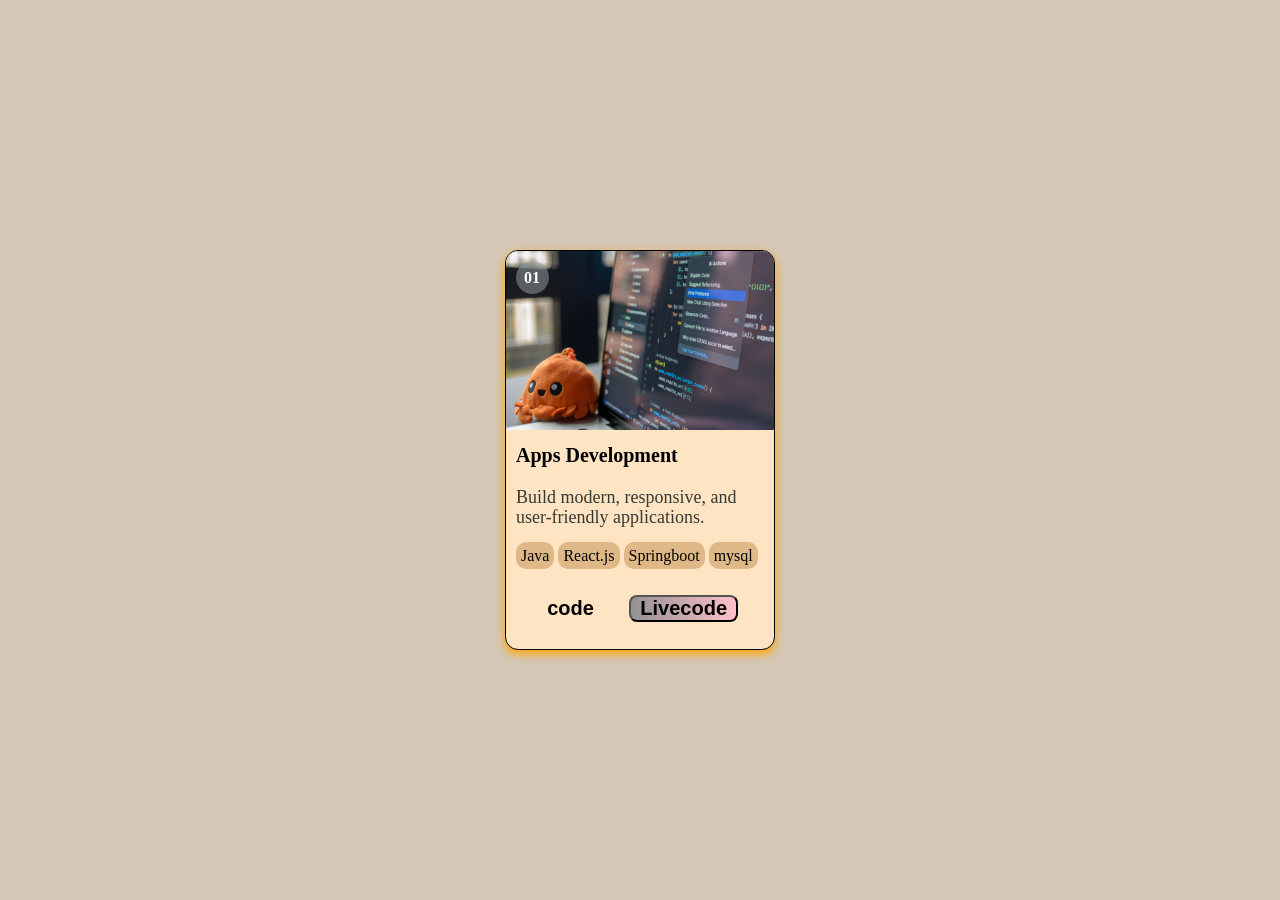
<file: CSS-Project/index.html>
<!doctype html>
<html lang="en">
  <head>
    <meta charset="UTF-8" />
    <meta name="viewport" content="width=device-width, initial-scale=1.0" />
    <title>Document</title>
    <link rel="stylesheet" href="style.css" />
  </head>
  <body>
    <section class="card">
      <div class="img">
        <img
          src="pexels-dkomov-34804015.jpg"
          alt="" />
        <div class="number">01</div>
      </div>
      <div class="info">
        <h2>Apps Development</h2>
        <p>
         <p>Build modern, responsive, and user-friendly applications.</p>
        </p>

        <div class="teck-stack">
          <span>Java</span>
          <span>React.js</span>
          <span>Springboot</span>
          <span>mysql</span>
        </div>
        <div class="buttons">
          <button class="code">code</button>
          <button class="livecode">Livecode</button>
        </div>
      </div>
    </section>
  </body>
</html>
</file>
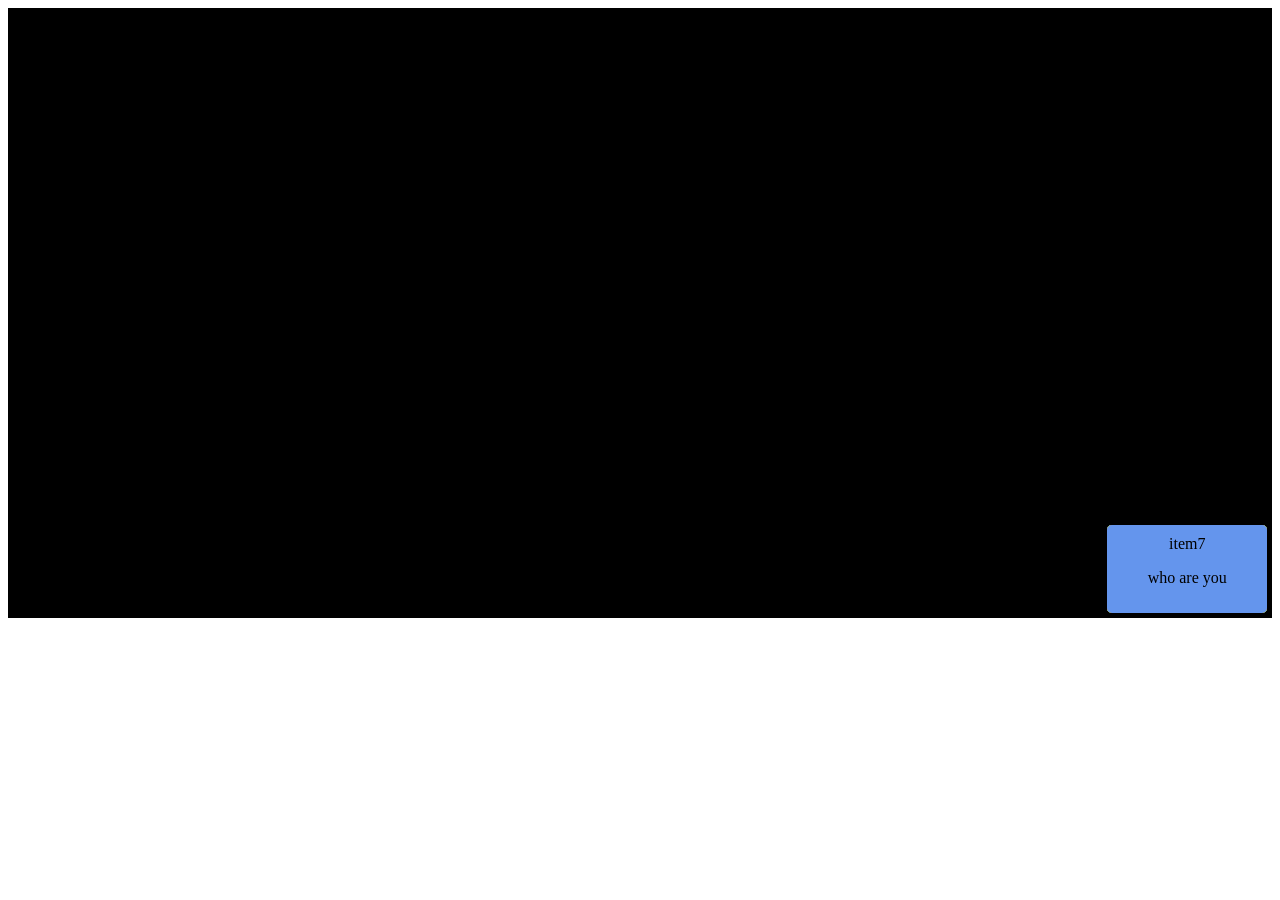
<file: Class-Codes/Grid.html>
<!DOCTYPE html>
<html lang="en">
<head>
    <meta charset="UTF-8">
    <meta name="viewport" content="width=device-width, initial-scale=1.0">
    <title>Document</title>
    <style>
        .container{
            border: 5px solid black;
            background-color: black;
            display: grid;
            grid-template-columns: 1fr 1fr 1fr;
            grid-template-rows: 1fr 1fr 1fr;
            gap: 10px;
            height: 600px;

            /* grid-template-areas:
            "item1 item1 item2"
            "item3 item4 item5"
            "item6 item7 item5";
            padding: 5px;
            margin:auto; */
            


        }
        .box1{
            background-color: rgb(80, 145, 202);
            text-align: center;
            padding: 10px;
            grid-area: item1;
            border-radius: 5px;

        }
        .box2{
            background-color: aqua;
            text-align: center;
            padding: 10px;
            grid-area: item2;
            border-radius: 5px;
        }
        .box3{
            background-color: aquamarine;
            text-align: center;
            padding: 10px;
            grid-area: item3;
            border-radius: 5px;

        }
        .box4{
            background-color: bisque;
            text-align: center;
            padding: 10px;
            grid-area: item4;
            border-radius: 5px;
        }
        .box5{
            background-color: chartreuse;
            text-align: center;
            padding: 10px;
            grid-area: item5;
            border-radius: 5px;
        }
        .box6{
            background-color: chocolate;
            text-align: center;
            padding: 10px;
            grid-area: item6;
            border-radius: 5px;
        }
        .box7{
            background-color: cornflowerblue;
            text-align: center;
            padding: 10px;
            grid-area: item7;
            border-radius: 5px;
        }

    </style>
</head>
<body>
    <div class="container">

        <div class="box1">item1
            <p>Better now closer</p>
        </div>

        <div class="box2">item2
            <p>Shackend</p>
        </div>

        <div class="box3">item3
            <p>Team Adaption</p>
        </div>

        <div class="box4">item4
            <p>sync</p>
        </div>

        <div class="box5">item5
            <p>Bring people together</p>
        </div>

        <div class="box6">item6
            <p>hello all</p>
        </div>

        <div class="box7">item7
            <p>who are you</p>
        </div>

    </div>
</body>
</html>
</file>
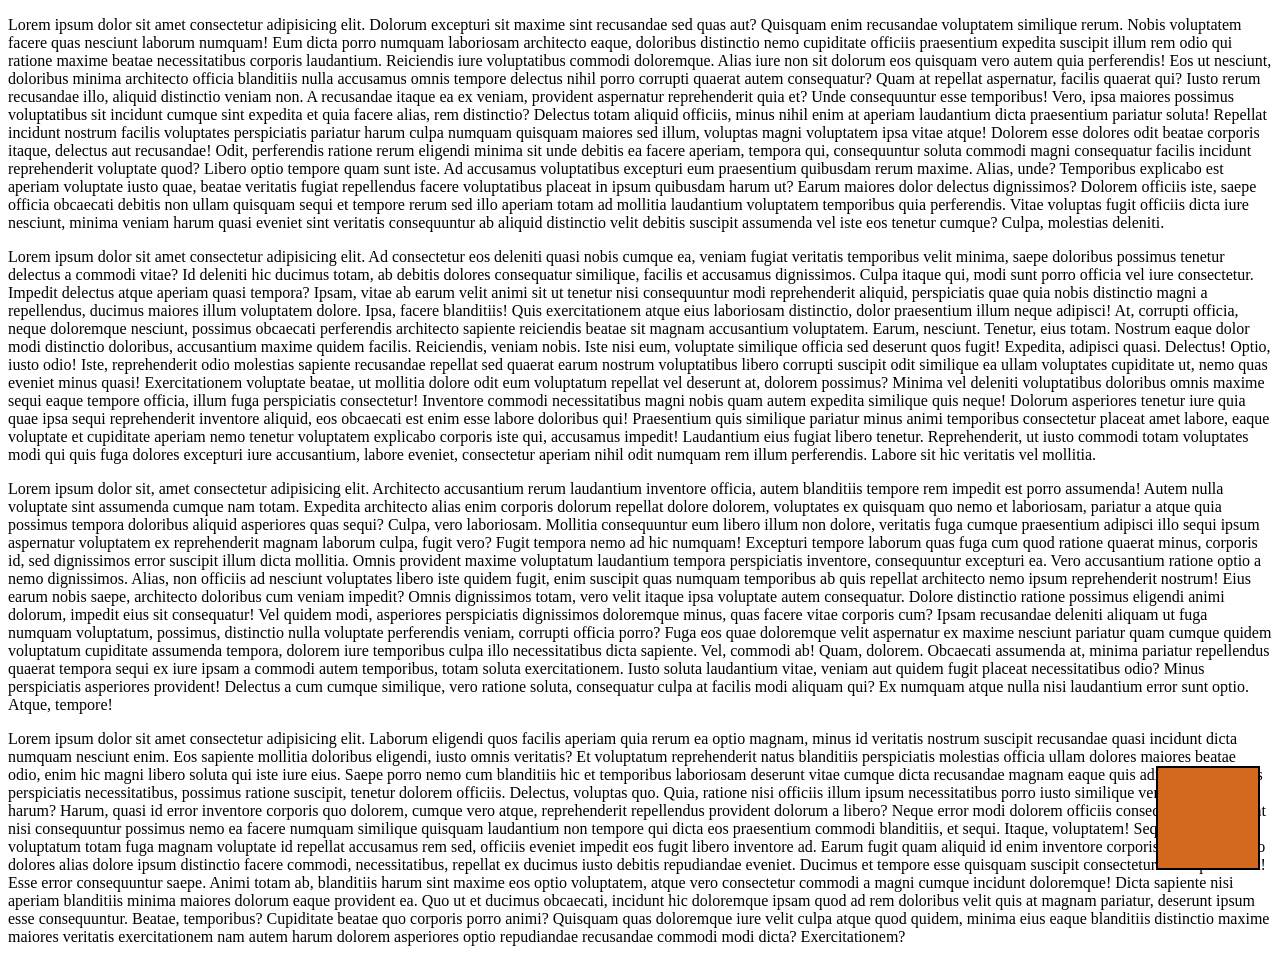
<file: Class-Codes/position.html>
<!doctype html>
<html lang="en">
  <head>
    <meta charset="UTF-8" />
    <meta name="viewport" content="width=device-width, initial-scale=1.0" />
    <title>Document</title>

    <style>
      .box {
        border: 2px solid black;
        background-color: chocolate;
        width: 100px;
        height: 100px;

        /* position: static; */

        position: fixed;
        /* top: 100px; */
        bottom: 30px;
        right: 20px;


        /* position: sticky;
        top: 100px; */

        /* position: relative;
        top: 100px; */

        /* position: absolute;
        top: 100px; */

      }
      /* .parent{
        position: relative;
        border: 2px solid black;
        height: 100px;
      } */
    </style>
  </head>
  <body>
    <div>
      <p>
        Lorem ipsum dolor sit amet consectetur adipisicing elit. Dolorum
        excepturi sit maxime sint recusandae sed quas aut? Quisquam enim
        recusandae voluptatem similique rerum. Nobis voluptatem facere quas
        nesciunt laborum numquam! Eum dicta porro numquam laboriosam architecto
        eaque, doloribus distinctio nemo cupiditate officiis praesentium
        expedita suscipit illum rem odio qui ratione maxime beatae
        necessitatibus corporis laudantium. Reiciendis iure voluptatibus commodi
        doloremque. Alias iure non sit dolorum eos quisquam vero autem quia
        perferendis! Eos ut nesciunt, doloribus minima architecto officia
        blanditiis nulla accusamus omnis tempore delectus nihil porro corrupti
        quaerat autem consequatur? Quam at repellat aspernatur, facilis quaerat
        qui? Iusto rerum recusandae illo, aliquid distinctio veniam non. A
        recusandae itaque ea ex veniam, provident aspernatur reprehenderit quia
        et? Unde consequuntur esse temporibus! Vero, ipsa maiores possimus
        voluptatibus sit incidunt cumque sint expedita et quia facere alias, rem
        distinctio? Delectus totam aliquid officiis, minus nihil enim at aperiam
        laudantium dicta praesentium pariatur soluta! Repellat incidunt nostrum
        facilis voluptates perspiciatis pariatur harum culpa numquam quisquam
        maiores sed illum, voluptas magni voluptatem ipsa vitae atque! Dolorem
        esse dolores odit beatae corporis itaque, delectus aut recusandae! Odit,
        perferendis ratione rerum eligendi minima sit unde debitis ea facere
        aperiam, tempora qui, consequuntur soluta commodi magni consequatur
        facilis incidunt reprehenderit voluptate quod? Libero optio tempore quam
        sunt iste. Ad accusamus voluptatibus excepturi eum praesentium quibusdam
        rerum maxime. Alias, unde? Temporibus explicabo est aperiam voluptate
        iusto quae, beatae veritatis fugiat repellendus facere voluptatibus
        placeat in ipsum quibusdam harum ut? Earum maiores dolor delectus
        dignissimos? Dolorem officiis iste, saepe officia obcaecati debitis non
        ullam quisquam sequi et tempore rerum sed illo aperiam totam ad mollitia
        laudantium voluptatem temporibus quia perferendis. Vitae voluptas fugit
        officiis dicta iure nesciunt, minima veniam harum quasi eveniet sint
        veritatis consequuntur ab aliquid distinctio velit debitis suscipit
        assumenda vel iste eos tenetur cumque? Culpa, molestias deleniti.
      </p>
      <div class="parent">
      <div class="box"></div></div>
      <p>
        Lorem ipsum dolor sit amet consectetur adipisicing elit. Ad consectetur
        eos deleniti quasi nobis cumque ea, veniam fugiat veritatis temporibus
        velit minima, saepe doloribus possimus tenetur delectus a commodi vitae?
        Id deleniti hic ducimus totam, ab debitis dolores consequatur similique,
        facilis et accusamus dignissimos. Culpa itaque qui, modi sunt porro
        officia vel iure consectetur. Impedit delectus atque aperiam quasi
        tempora? Ipsam, vitae ab earum velit animi sit ut tenetur nisi
        consequuntur modi reprehenderit aliquid, perspiciatis quae quia nobis
        distinctio magni a repellendus, ducimus maiores illum voluptatem dolore.
        Ipsa, facere blanditiis! Quis exercitationem atque eius laboriosam
        distinctio, dolor praesentium illum neque adipisci! At, corrupti
        officia, neque doloremque nesciunt, possimus obcaecati perferendis
        architecto sapiente reiciendis beatae sit magnam accusantium voluptatem.
        Earum, nesciunt. Tenetur, eius totam. Nostrum eaque dolor modi
        distinctio doloribus, accusantium maxime quidem facilis. Reiciendis,
        veniam nobis. Iste nisi eum, voluptate similique officia sed deserunt
        quos fugit! Expedita, adipisci quasi. Delectus! Optio, iusto odio! Iste,
        reprehenderit odio molestias sapiente recusandae repellat sed quaerat
        earum nostrum voluptatibus libero corrupti suscipit odit similique ea
        ullam voluptates cupiditate ut, nemo quas eveniet minus quasi!
        Exercitationem voluptate beatae, ut mollitia dolore odit eum voluptatum
        repellat vel deserunt at, dolorem possimus? Minima vel deleniti
        voluptatibus doloribus omnis maxime sequi eaque tempore officia, illum
        fuga perspiciatis consectetur! Inventore commodi necessitatibus magni
        nobis quam autem expedita similique quis neque! Dolorum asperiores
        tenetur iure quia quae ipsa sequi reprehenderit inventore aliquid, eos
        obcaecati est enim esse labore doloribus qui! Praesentium quis similique
        pariatur minus animi temporibus consectetur placeat amet labore, eaque
        voluptate et cupiditate aperiam nemo tenetur voluptatem explicabo
        corporis iste qui, accusamus impedit! Laudantium eius fugiat libero
        tenetur. Reprehenderit, ut iusto commodi totam voluptates modi qui quis
        fuga dolores excepturi iure accusantium, labore eveniet, consectetur
        aperiam nihil odit numquam rem illum perferendis. Labore sit hic
        veritatis vel mollitia.
      </p>
      <p>
        Lorem ipsum dolor sit, amet consectetur adipisicing elit. Architecto
        accusantium rerum laudantium inventore officia, autem blanditiis tempore
        rem impedit est porro assumenda! Autem nulla voluptate sint assumenda
        cumque nam totam. Expedita architecto alias enim corporis dolorum
        repellat dolore dolorem, voluptates ex quisquam quo nemo et laboriosam,
        pariatur a atque quia possimus tempora doloribus aliquid asperiores quas
        sequi? Culpa, vero laboriosam. Mollitia consequuntur eum libero illum
        non dolore, veritatis fuga cumque praesentium adipisci illo sequi ipsum
        aspernatur voluptatem ex reprehenderit magnam laborum culpa, fugit vero?
        Fugit tempora nemo ad hic numquam! Excepturi tempore laborum quas fuga
        cum quod ratione quaerat minus, corporis id, sed dignissimos error
        suscipit illum dicta mollitia. Omnis provident maxime voluptatum
        laudantium tempora perspiciatis inventore, consequuntur excepturi ea.
        Vero accusantium ratione optio a nemo dignissimos. Alias, non officiis
        ad nesciunt voluptates libero iste quidem fugit, enim suscipit quas
        numquam temporibus ab quis repellat architecto nemo ipsum reprehenderit
        nostrum! Eius earum nobis saepe, architecto doloribus cum veniam
        impedit? Omnis dignissimos totam, vero velit itaque ipsa voluptate autem
        consequatur. Dolore distinctio ratione possimus eligendi animi dolorum,
        impedit eius sit consequatur! Vel quidem modi, asperiores perspiciatis
        dignissimos doloremque minus, quas facere vitae corporis cum? Ipsam
        recusandae deleniti aliquam ut fuga numquam voluptatum, possimus,
        distinctio nulla voluptate perferendis veniam, corrupti officia porro?
        Fuga eos quae doloremque velit aspernatur ex maxime nesciunt pariatur
        quam cumque quidem voluptatum cupiditate assumenda tempora, dolorem iure
        temporibus culpa illo necessitatibus dicta sapiente. Vel, commodi ab!
        Quam, dolorem. Obcaecati assumenda at, minima pariatur repellendus
        quaerat tempora sequi ex iure ipsam a commodi autem temporibus, totam
        soluta exercitationem. Iusto soluta laudantium vitae, veniam aut quidem
        fugit placeat necessitatibus odio? Minus perspiciatis asperiores
        provident! Delectus a cum cumque similique, vero ratione soluta,
        consequatur culpa at facilis modi aliquam qui? Ex numquam atque nulla
        nisi laudantium error sunt optio. Atque, tempore!
      </p>
      <p>
        Lorem ipsum dolor sit amet consectetur adipisicing elit. Laborum
        eligendi quos facilis aperiam quia rerum ea optio magnam, minus id
        veritatis nostrum suscipit recusandae quasi incidunt dicta numquam
        nesciunt enim. Eos sapiente mollitia doloribus eligendi, iusto omnis
        veritatis? Et voluptatum reprehenderit natus blanditiis perspiciatis
        molestias officia ullam dolores maiores beatae odio, enim hic magni
        libero soluta qui iste iure eius. Saepe porro nemo cum blanditiis hic et
        temporibus laboriosam deserunt vitae cumque dicta recusandae magnam
        eaque quis adipisci accusamus perspiciatis necessitatibus, possimus
        ratione suscipit, tenetur dolorem officiis. Delectus, voluptas quo.
        Quia, ratione nisi officiis illum ipsum necessitatibus porro iusto
        similique veniam inventore harum? Harum, quasi id error inventore
        corporis quo dolorem, cumque vero atque, reprehenderit repellendus
        provident dolorum a libero? Neque error modi dolorem officiis
        consequatur rerum sunt nisi consequuntur possimus nemo ea facere numquam
        similique quisquam laudantium non tempore qui dicta eos praesentium
        commodi blanditiis, et sequi. Itaque, voluptatem! Sequi vitae voluptatum
        totam fuga magnam voluptate id repellat accusamus rem sed, officiis
        eveniet impedit eos fugit libero inventore ad. Earum fugit quam aliquid
        id enim inventore corporis ex modi? Nemo dolores alias dolore ipsum
        distinctio facere commodi, necessitatibus, repellat ex ducimus iusto
        debitis repudiandae eveniet. Ducimus et tempore esse quisquam suscipit
        consectetur at aut provident! Esse error consequuntur saepe. Animi totam
        ab, blanditiis harum sint maxime eos optio voluptatem, atque vero
        consectetur commodi a magni cumque incidunt doloremque! Dicta sapiente
        nisi aperiam blanditiis minima maiores dolorum eaque provident ea. Quo
        ut et ducimus obcaecati, incidunt hic doloremque ipsam quod ad rem
        doloribus velit quis at magnam pariatur, deserunt ipsum esse
        consequuntur. Beatae, temporibus? Cupiditate beatae quo corporis porro
        animi? Quisquam quas doloremque iure velit culpa atque quod quidem,
        minima eius eaque blanditiis distinctio maxime maiores veritatis
        exercitationem nam autem harum dolorem asperiores optio repudiandae
        recusandae commodi modi dicta? Exercitationem?
      </p>
    </div>
  </body>
</html>
</file>
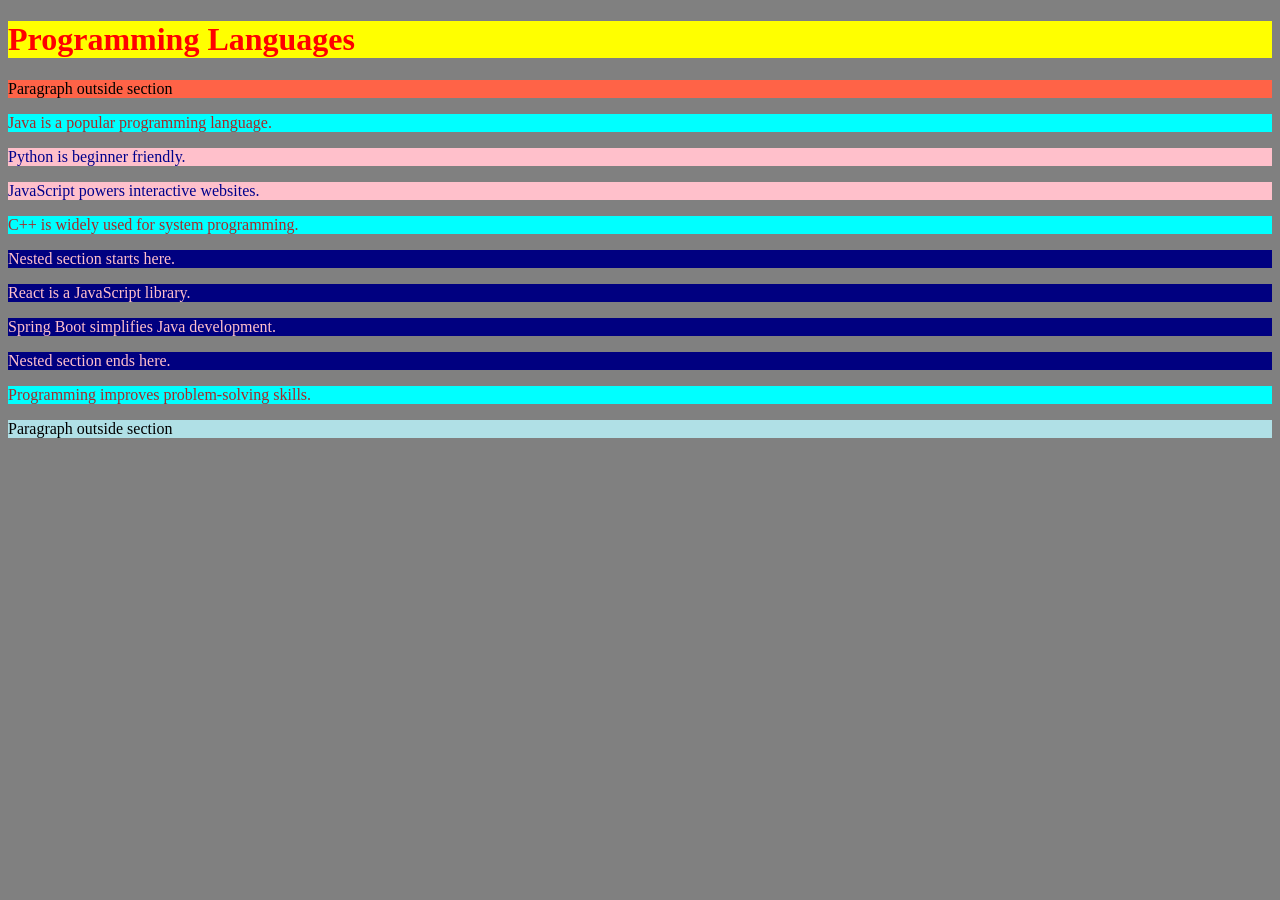
<file: Class-Codes/practice_child_selector.html>
<!DOCTYPE html>
<html lang="en">
<head>
    <meta charset="UTF-8">
    <meta name="viewport" content="width=device-width, initial-scale=1.0">
    <title>document</title>

    <style>
        

        body{
            background-color: gray;
        }

        h1{
            background-color: yellow;
            color: red;
        }

        body>p{
            background-color: powderblue;
            color: black;
        }

        div p{
            background-color: orange;
            color: blue;
        }

        div>p{
            background-color: cyan;
            color: brown;
        }

        .nesteddiv p{
            background-color: navy;
            color: pink;
        }

        #firstp{
            background-color: tomato;
        }

        span p{
            background-color: pink;
            color: darkblue;
        }

        
    </style>
</head>
<body>
     <h1>Programming Languages</h1>

    <p id="firstp">Paragraph outside section</p>

    <div>

        <p>Java is a popular programming language.</p>

        <span>
            <p>Python is beginner friendly.</p>
        </span>

        <span>
            <p>JavaScript powers interactive websites.</p>
        </span>

        <p>C++ is widely used for system programming.</p>

        <div class="nesteddiv">

            <p>Nested section starts here.</p>

            <span>
                <p>React is a JavaScript library.</p>
            </span>

            <span>
                <p>Spring Boot simplifies Java development.</p>
            </span>

            <p>Nested section ends here.</p>

        </div>

        <p>Programming improves problem-solving skills.</p>

    </div>

    <p>Paragraph outside section</p>
    
</body>

</html>
</file>
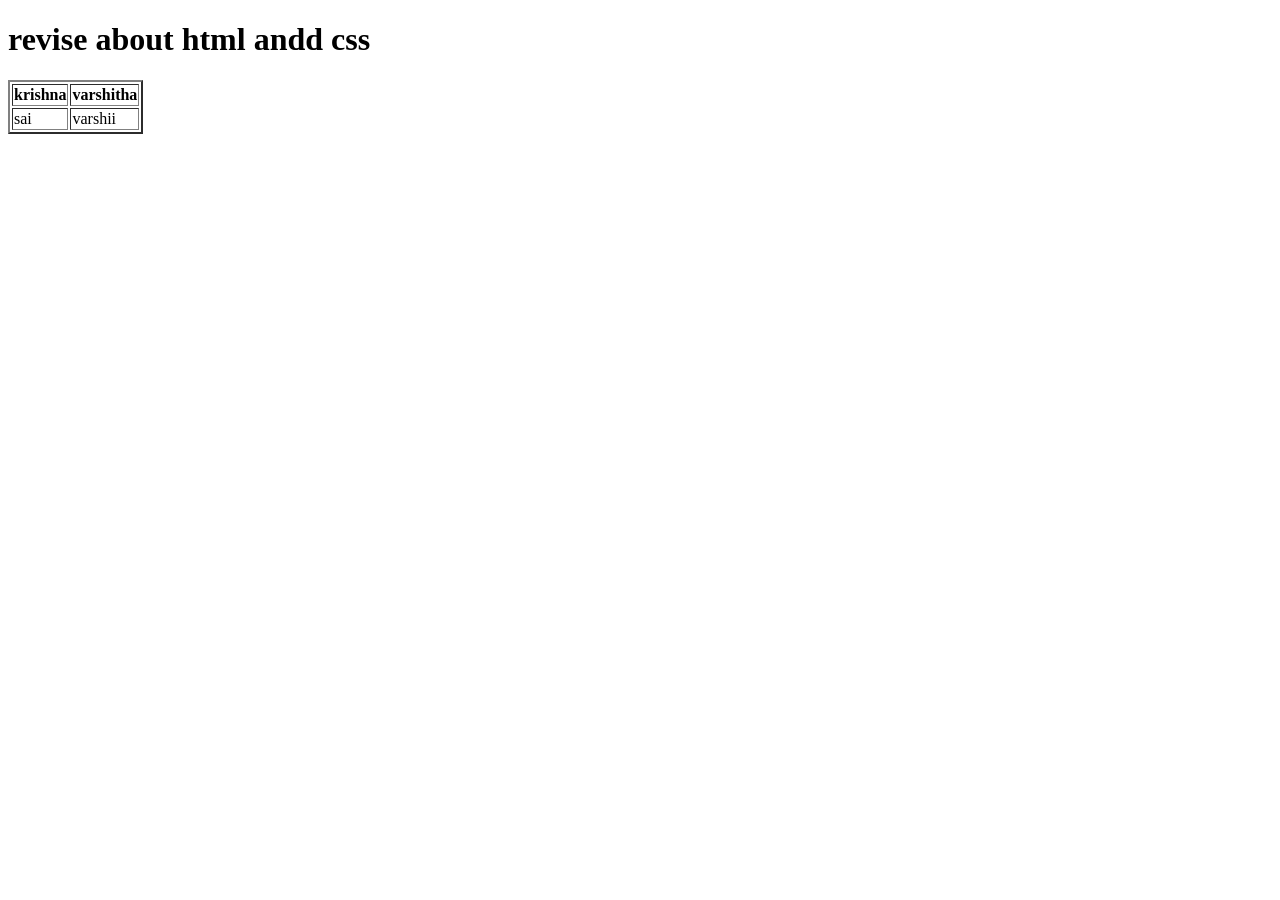
<file: Class-Codes/practise.html>
<!DOCTYPE html>
<html lang="en">
<head>
    <meta charset="UTF-8">
    <meta name="viewport" content="width=device-width, initial-scale=1.0">
    <title>Document</title>
</head>
<body>
    <h1>revise about html andd css</h1>
    <table border="2">
        <tr>
            <th>krishna</th>
                <th>varshitha</th>
            
            <tr>
                
                    
                <td>sai
    </td>
                <td>varshii</td>
            </tr>
        </tr>
    </table>
</body>
</html>
</file>
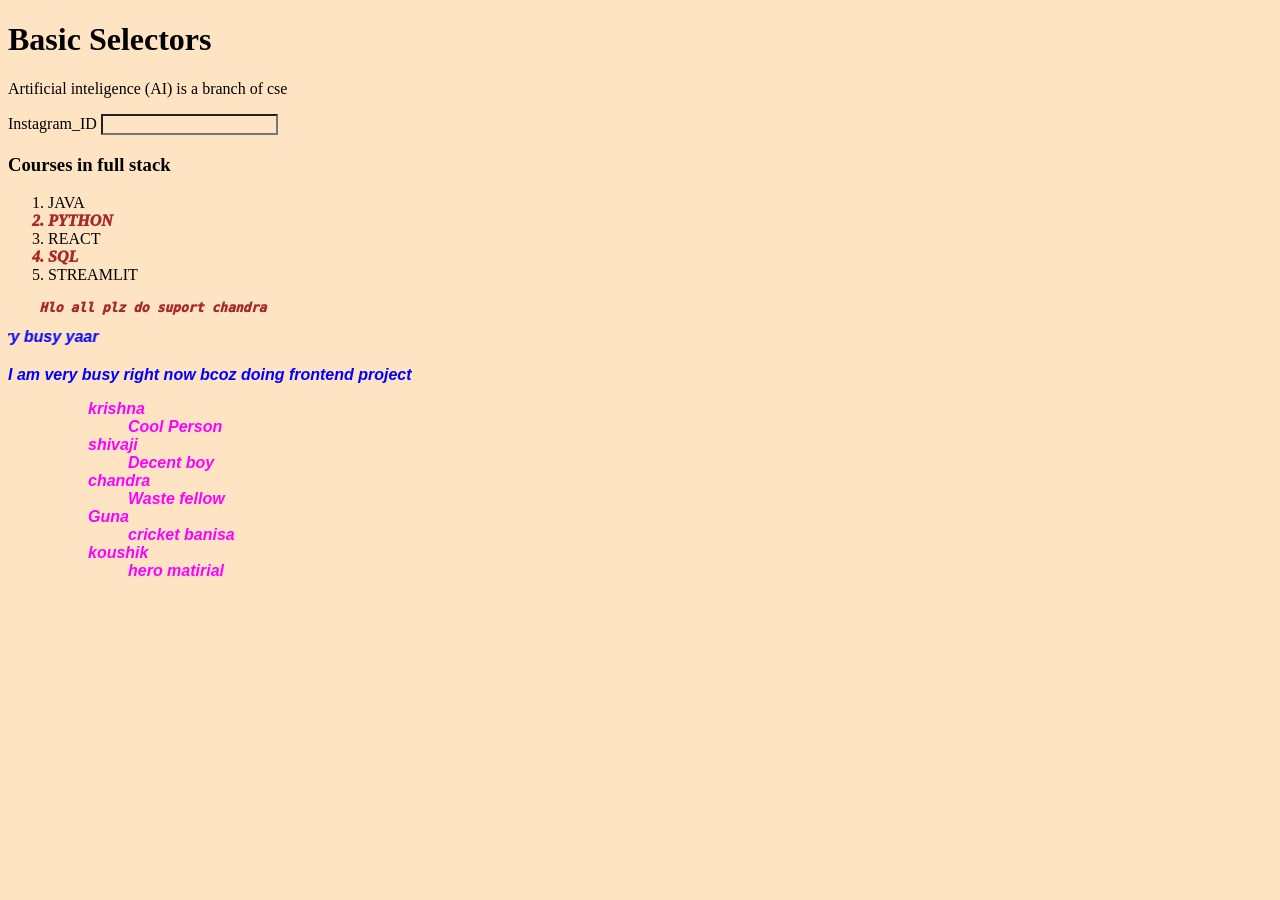
<file: Class-Codes/selectors.html>
<!DOCTYPE html>
<html lang="en">
<head>
    <meta charset="UTF-8">
    <meta name="viewport" content="width=device-width, initial-scale=1.0">
    <title>Document</title>

    <style>
        *{
            background-color: bisque; /* -- universal selector type if we use entire web page can apply buu in place we body they do not apply entire*/
        }

       /* --  body{
            background-color: aqua;      /*--body tag--*/
      -->  */

        p{
            color: chocolate;   
            font-family: 'Segoe UI', Tahoma, Geneva, Verdana, sans-serif;    
        }

        .krishna{
            color: brown;
            font-style: italic;     /*--class selector--*/
            font-weight: 1000;
        }

        #wowww{
            color: blue;
            forced-color-adjust: none;
            font-style: oblique;              /*--ID Selector--*/
            font-weight: 800;
            font-family: 'Segoe UI', Tahoma, Geneva, Verdana, sans-serif;
        }

        dt,dd{
            color:fuchsia;
            font-family: Arial, Helvetica, sans-serif;
            font-size: medium;                            /*--Group selector--*/
            font-weight: 800;
            font-style: oblique;
            
        }


    </style>

</head>
<body>
    
<h1>Basic Selectors</h1>

<p>Artificial inteligence (AI) is a branch of cse</p>


<label for="">Instagram_ID</label>
<input type="text">


<h3>Courses in full stack</h3>
<ol>
    <li>JAVA</li>
    <li class="krishna">PYTHON</li>
    <li>REACT</li>
    <li class="krishna">SQL</li>
    <li>STREAMLIT</li>
</ol>


<pre class="krishna">
    Hlo all plz do suport chandra
</pre>


    <marquee behavior="right" direction="right" id="wowww"> hey i am very busy yaar</marquee>

    <p id="wowww">I am very busy right now bcoz doing frontend project</p>


    <ol>
        <ol>
            <dt>krishna</dt>
            <dd>Cool Person</dd>
            <dt>shivaji</dt>
            <dd>Decent boy</dd>
            <dt>chandra</dt>
            <dd>Waste fellow</dd>
            <dt>Guna</dt>
            <dd>cricket banisa</dd>
            <dt>koushik</dt>
            <dd>hero matirial</dd>
        </ol>
    </ol>

        
</body>
</html>
</file>
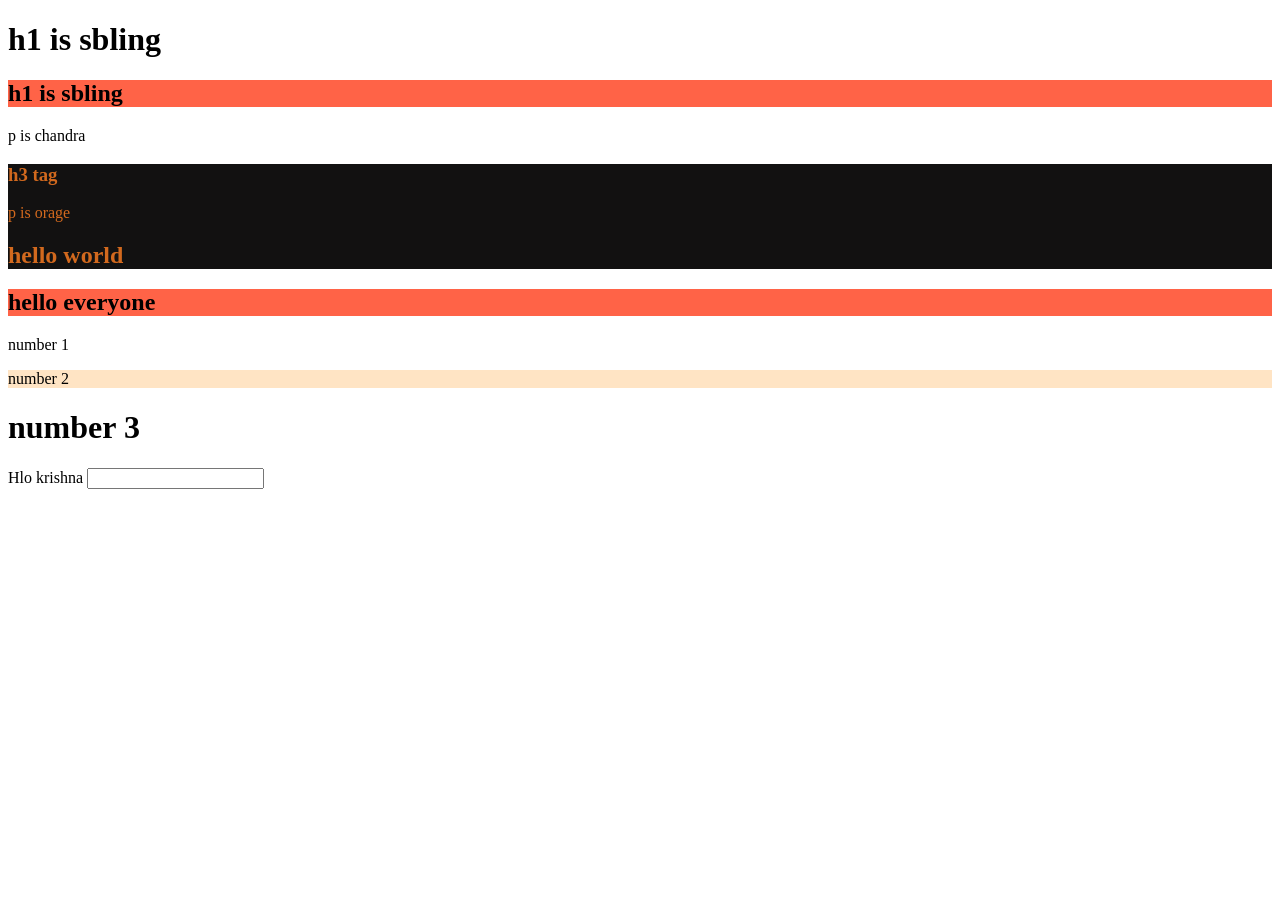
<file: Class-Codes/sibling_selector.html>
<!DOCTYPE html>
<html lang="en">
<head>
    <meta charset="UTF-8">
    <meta name="viewport" content="width=device-width, initial-scale=1.0">
    <title>Document</title>
    
    <style>

        h1~h2{
            background-color: tomato;          /*  general sibling selector */
        }

        p~div{
            color: chocolate;                  
        }

        p+div{
            background-color: rgb(18, 17, 17);            /* adjecent sibling selector */
        }
        
        p+p{
            background-color: bisque;
        }


        input[required]{
            
        }

    </style>
</head>
<body>
    <h1>h1 is sbling</h1>
    <h2>h1 is sbling</h2>

    <p>p is chandra</p>
    <div>
        <h3>h3 tag</h3>
        <p>p is orage</p>
        <h2>hello world</h2>
    </div>
    <h2>hello everyone</h2>

    <p>number 1</p>
    <p>number 2</p>
    <h1>number 3</h1>

    <form action="">

        <label for="">Hlo krishna</label>
        <input type="text" required>

    </form>

    

</body>
</html>
</file>
<file: CSS-Project/style.css>
*{
    margin: 0%;
    padding: 0%;
    box-sizing: border-box;
}

body{
    background-color: rgba(198, 180, 157, 0.74);
    display: flex;
    justify-content: center;
    align-items: center;
    height: 100dvh; 

}

section{
    border: 1px solid black;
    background-color: bisque;
    width: 270px;
    height: 400px;
    border-radius: 13px;
    overflow: hidden;  
    position: relative;
    box-shadow: 0px 4px 10px orange;

    

}
section:hover{
    transform: translateY(-8px);
}

.card img{
    width: 100%;
    height: 100%;
    border-radius: 10px 10px 0px 0px ;
    object-fit: cover;
    

}

.number{
position: absolute;
top: 10px;
left: 10px;
color: white;
background-color: rgba(145, 152, 156, 0.541);
border-radius: 50%;
width: 33px;
height: 33px;
font-weight: bold;
padding:8px;
}

.info{
    padding: 10px;
}
h2{
    font-size: 20px;
    padding-bottom: 10px;
}

.info p{
    line-height: 20px;
    color: rgba(2, 15, 15, 0.799);
    padding-bottom: 10px;
    font-size: 18px;
  
}


.teck-stack span{
    background-color: burlywood;
    padding: 5px;
    border-radius: 10px;
    
}
.buttons{
    margin-top: 30px;
   
}
button{
    width: 44%;
     cursor: pointer;
}
.code{
    background-color: bisque;
    border: none;
    font-size: 20px;
    font-weight: bold;
    padding: 2px;

}

.code:hover{
    background-color: rgb(145, 133, 119);
    color: rgb(149, 244, 244);
    border-radius: 8px;
    background: linear-gradient(to left, rgb(147, 145, 145), pink);
}

.livecode{
    font-size: 20px;
    font-weight: bold;
    border-radius: 8px;
    background-color: beige;
    background: linear-gradient(to right, rgb(147, 145, 145), pink);
    

}
</file>
